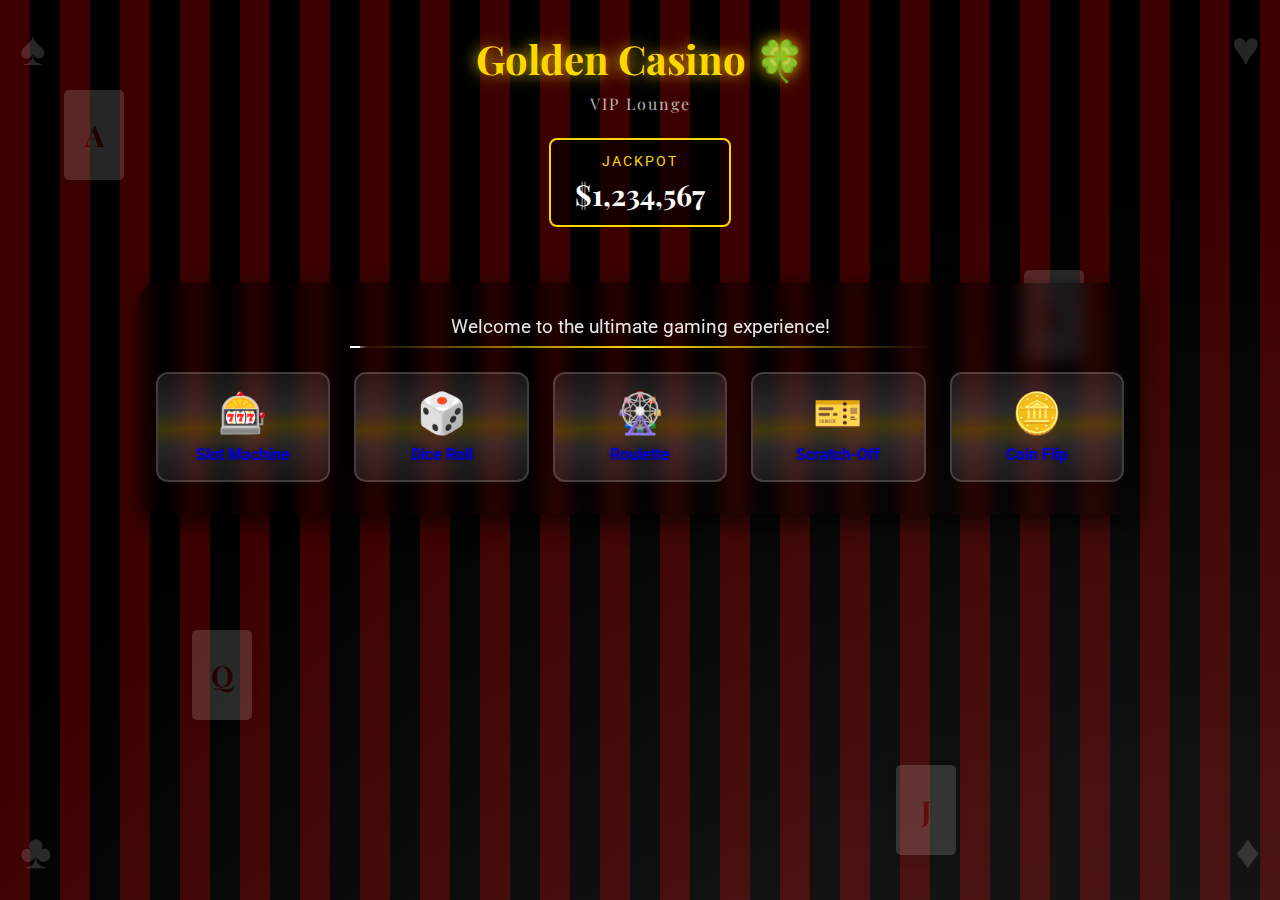
<file: index.html>
<!DOCTYPE html>
<html lang="en">
<head>
  <meta charset="UTF-8" />
  <meta name="viewport" content="width=device-width,initial-scale=1" />
  <link rel="stylesheet" href="../css/index.css" />
  <link href="https://fonts.googleapis.com/css2?family=Playfair+Display:wght@700&family=Roboto:wght@400;700&display=swap" rel="stylesheet" />
  <link rel="stylesheet" href="https://cdnjs.cloudflare.com/ajax/libs/font-awesome/6.4.0/css/all.min.css" />
</head>
<body>
  <div class="curtain">
    <div class="spotlight"></div>
    <div class="corner-decor top-left">♠</div>
    <div class="corner-decor top-right">♥</div>
    <div class="corner-decor bottom-left">♣</div>
    <div class="corner-decor bottom-right">♦</div>

    <div class="floating-cards">
      <div class="card">A</div>
      <div class="card">K</div>
      <div class="card">Q</div>
      <div class="card">J</div>
    </div>

    <header class="site-header">
      <h1 class="logo">Golden Casino 🍀</h1>
      <div class="subtitle">VIP Lounge</div>
      <div class="jackpot-display">
        <div class="jackpot-label">JACKPOT</div>
        <div class="jackpot-amount">$<span class="counter">1,234,567</span></div>
      </div>
    </header>

    <main class="game-panel">
      <div class="welcome-message">
        <p>Welcome to the ultimate gaming experience!</p>
        <div class="sparkle-line"></div>
      </div>
      
      <nav class="game-nav">
        <a href="games/slot.html" class="game-card"><div class="icon">🎰</div><div class="title">Slot Machine</div></a>
        <a href="games/dice.html" class="game-card"><div class="icon">🎲</div><div class="title">Dice Roll</div></a>
        <a href="games/roulette.html" class="game-card"><div class="icon">🎡</div><div class="title">Roulette</div></a>
        <a href="games/scratch.html" class="game-card"><div class="icon">🎫</div><div class="title">Scratch‑Off</div></a>
        <a href="games/coinflip.html" class="game-card"><div class="icon">🪙</div><div class="title">Coin Flip</div></a>
      </nav>
    </main>
  </div>

  <script src="../js/index.js"></script>
</body>
</html>
</file>
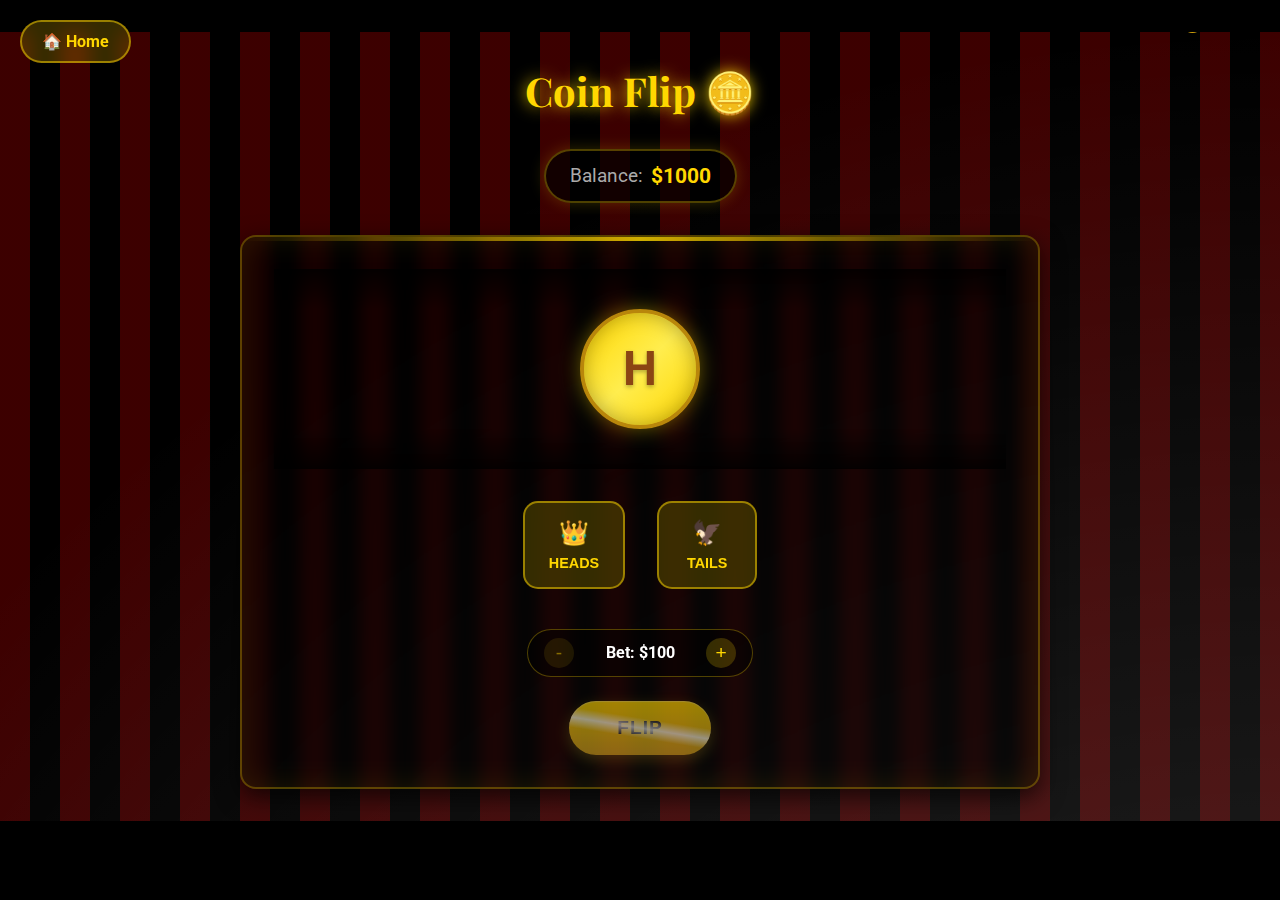
<file: games/coinflip.html>
<!DOCTYPE html>
<html lang="en">
<head>
  <meta charset="UTF-8" />
  <meta name="viewport" content="width=device-width,initial-scale=1" />
  <title>🪙 Coin Flip | Free Casino</title>
  <link rel="stylesheet" href="../css/index.css" />
  <link rel="stylesheet" href="../css/coinflip.css" />
  <link href="https://fonts.googleapis.com/css2?family=Playfair+Display:wght@700&family=Roboto:wght@400;700&display=swap" rel="stylesheet" />
</head>
<body>
  <div class="curtain">
    <div class="spotlight"></div>

    <a href="../index.html" class="home-btn">
      🏠 Home
    </a>

    <header class="site-header">
      <h1 class="logo">Coin Flip 🪙</h1>
    </header>

    <main class="coinflip-container">
      <div class="balance-display">
        <span class="balance-label">Balance:</span>
        <span class="balance-amount">$<span id="balance">1000</span></span>
      </div>

      <div class="coinflip-machine">
        <div class="coin-area">
          <div class="coin" id="coin">
            <div class="coin-side heads">H</div>
            <div class="coin-side tails">T</div>
          </div>
          <div class="coin-shadow"></div>
        </div>

        <div class="coinflip-controls">
          <div class="choice-controls">
            <button class="choice-btn" data-choice="heads" id="headsBtn">
              <div class="choice-icon">👑</div>
              <div class="choice-label">HEADS</div>
            </button>
            <button class="choice-btn" data-choice="tails" id="tailsBtn">
              <div class="choice-icon">🦅</div>
              <div class="choice-label">TAILS</div>
            </button>
          </div>
          
          <div class="bet-controls">
            <button class="bet-btn" id="decrease-bet">-</button>
            <div class="bet-amount">Bet: $<span id="current-bet">100</span></div>
            <button class="bet-btn" id="increase-bet">+</button>
          </div>
          
          <button class="flip-btn" id="flip-btn">FLIP</button>
        </div>
      </div>

      <div class="win-message" id="win-message"></div>
    </main>

    
  </div>

  <audio id="coinflip-sound" src="../coinflip_sounds/flip.wav" preload="auto"></audio>

  <script src="../js/index.js"></script>
  <script src="../js/coinflip.js"></script>

</body>
</html>
</file>
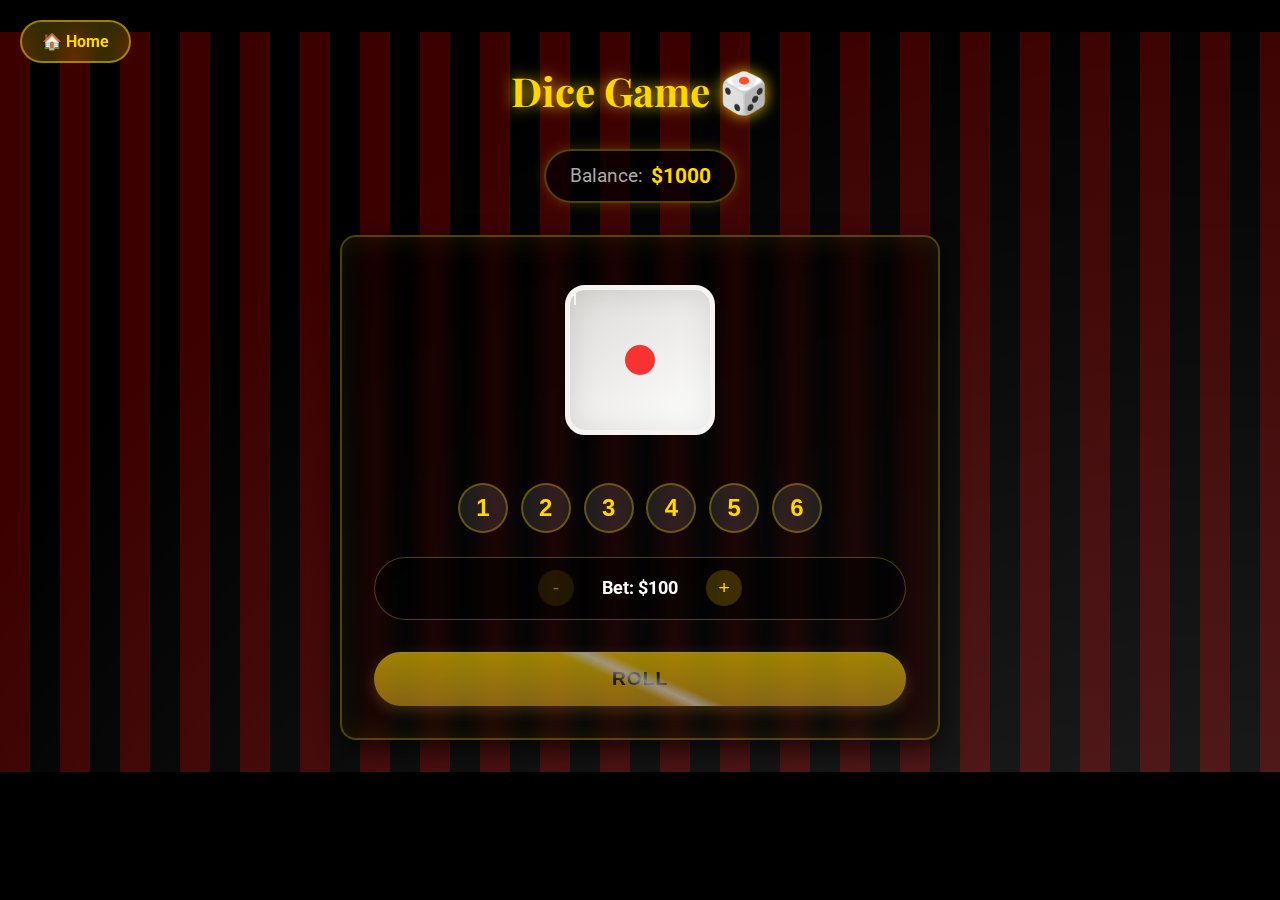
<file: games/dice.html>
<!DOCTYPE html>
<html lang="en">
<head>
  <meta charset="UTF-8" />
  <meta name="viewport" content="width=device-width,initial-scale=1" />
  <title>🎲 Dice Game | Free Casino</title>
  <link rel="stylesheet" href="../css/index.css" />
  <link rel="stylesheet" href="../css/dice.css" />
  <link href="https://fonts.googleapis.com/css2?family=Playfair+Display:wght@700&family=Roboto:wght@400;700&display=swap" rel="stylesheet" />
</head>
<body>
  <div class="curtain">
    <div class="spotlight"></div>

    <a href="../index.html" class="home-btn">
      🏠 Home
    </a>

    <header class="site-header">
      <h1 class="logo">Dice Game 🎲</h1>
    </header>

    <main class="dice-container">
      <div class="balance-display">
        <span class="balance-label">Balance:</span>
        <span class="balance-amount">$<span id="balance">1000</span></span>
      </div>

      <div class="dice-game">
        <div class="dice-3d" id="dice">
          <div class="face front">1</div>
          <div class="face back">6</div>
          <div class="face right">4</div>
          <div class="face left">3</div>
          <div class="face top">5</div>
          <div class="face bottom">2</div>
        </div>

        <div class="game-controls">
          <div class="number-selection">
            <button class="number-btn" data-number="1">1</button>
            <button class="number-btn" data-number="2">2</button>
            <button class="number-btn" data-number="3">3</button>
            <button class="number-btn" data-number="4">4</button>
            <button class="number-btn" data-number="5">5</button>
            <button class="number-btn" data-number="6">6</button>
          </div>

          <div class="bet-controls">
            <button class="bet-btn" id="decrease-bet">-</button>
            <div class="bet-amount">Bet: $<span id="current-bet">10</span></div>
            <button class="bet-btn" id="increase-bet">+</button>
          </div>

          <button class="roll-btn" id="roll-btn">ROLL</button>
        </div>
      </div>

      <div class="win-message" id="win-message"></div>
    </main>
  </div>

  <!-- Sound effects -->
  <audio id="roll-sound" src="../dice_sounds/roll.mp3" preload="auto"></audio>
  <audio id="win-sound" src="../dice_sounds/win.wav" preload="auto"></audio>
  <audio id="lose-sound" src="../dice_sounds/lose.wav" preload="auto"></audio>

  <script src="../js/index.js"></script>
  <script src="../js/dice.js"></script>
</body>
</html>
</file>
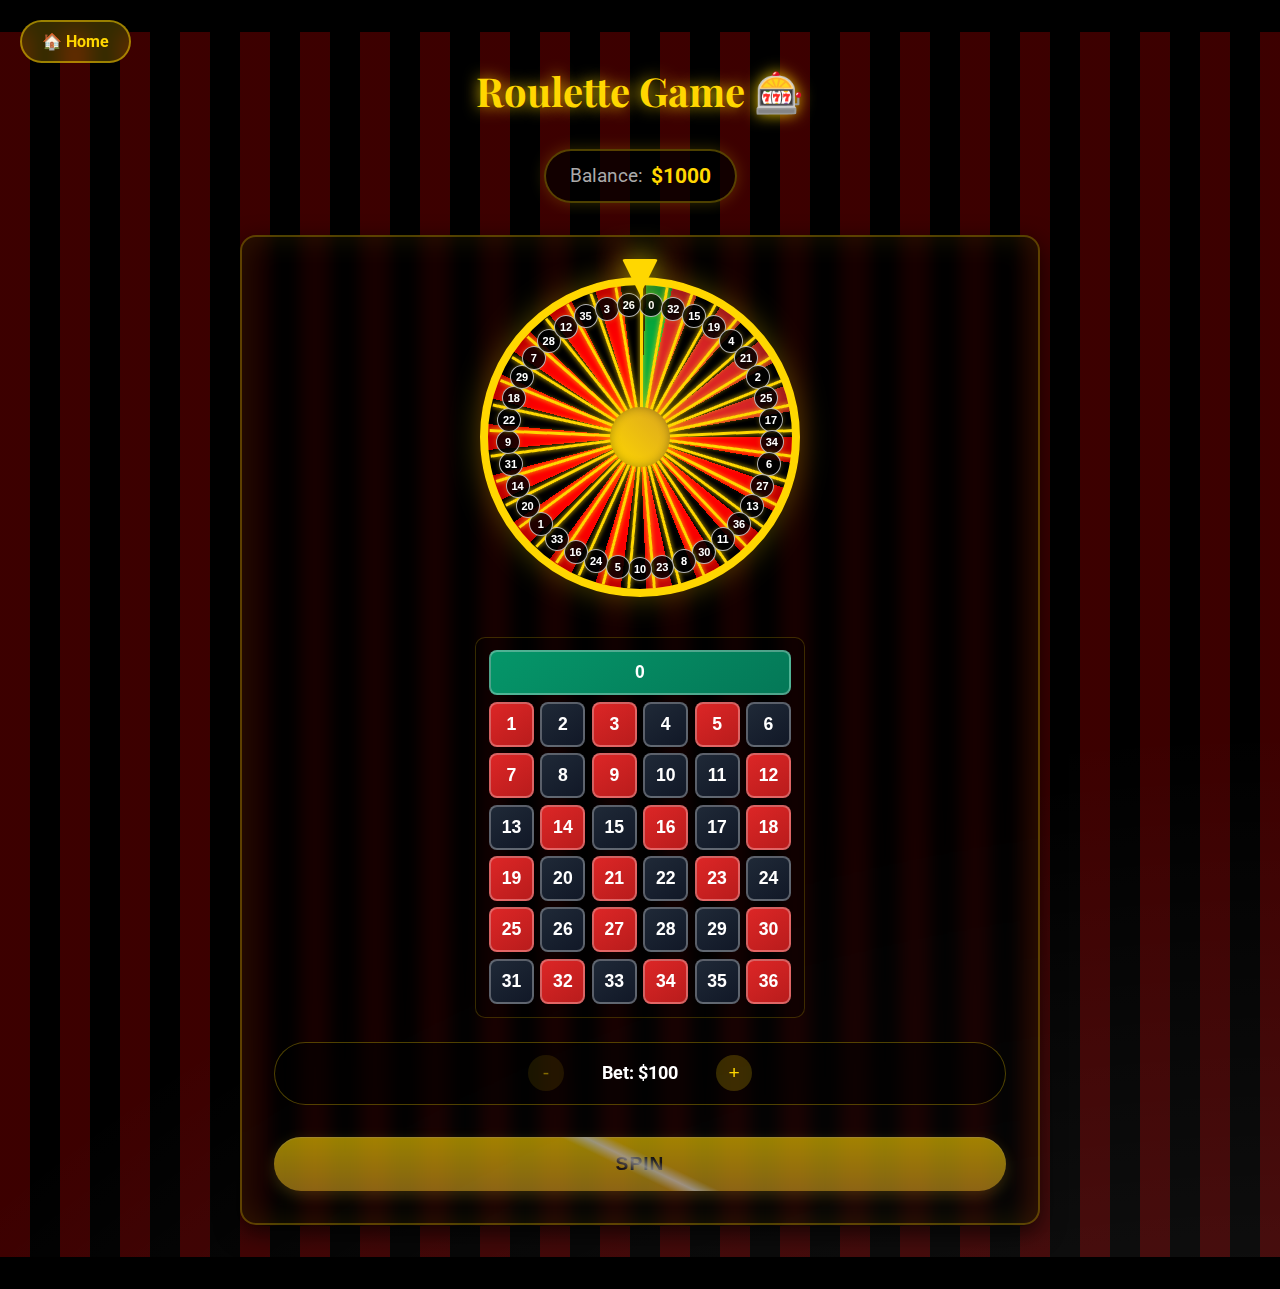
<file: games/roulette.html>
<!DOCTYPE html>
<html lang="en">
<head>
  <meta charset="UTF-8" />
  <meta name="viewport" content="width=device-width,initial-scale=1" />
  <title>🎰 Roulette Game | Free Casino</title>
  <link rel="stylesheet" href="../css/index.css" />
  <link rel="stylesheet" href="../css/roulette.css" />
  <link href="https://fonts.googleapis.com/css2?family=Playfair+Display:wght@700&family=Roboto:wght@400;700&display=swap" rel="stylesheet" />
</head>
<body>
  <div class="curtain">
    <div class="spotlight"></div>

    <a href="../index.html" class="home-btn">
      🏠 Home
    </a>

    <header class="site-header">
      <h1 class="logo">Roulette Game 🎰</h1>
    </header>

    <main class="roulette-container">
      <div class="balance-display">
        <span class="balance-label">Balance:</span>
        <span class="balance-amount">$<span id="balance">1000</span></span>
      </div>

      <div class="roulette-game">
        <div class="roulette-wheel-container">
          <div class="roulette-wheel" id="roulette-wheel">
            <div class="wheel-center"></div>
            <div class="wheel-numbers" id="wheel-numbers">
              <!-- Numbers will be generated by JavaScript -->
            </div>
            <div class="wheel-separators" id="wheel-separators">
              <!-- Separators will be generated by JavaScript -->
            </div>
          </div>
          <div class="wheel-pointer"></div>
        </div>

        <div class="game-controls">
          <div class="number-selection">
            <div class="number-grid">
              <!-- European roulette numbers with correct colors -->
              <button class="number-btn green" data-number="0">0</button>
              <button class="number-btn red" data-number="1">1</button>
              <button class="number-btn black" data-number="2">2</button>
              <button class="number-btn red" data-number="3">3</button>
              <button class="number-btn black" data-number="4">4</button>
              <button class="number-btn red" data-number="5">5</button>
              <button class="number-btn black" data-number="6">6</button>
              <button class="number-btn red" data-number="7">7</button>
              <button class="number-btn black" data-number="8">8</button>
              <button class="number-btn red" data-number="9">9</button>
              <button class="number-btn black" data-number="10">10</button>
              <button class="number-btn black" data-number="11">11</button>
              <button class="number-btn red" data-number="12">12</button>
              <button class="number-btn black" data-number="13">13</button>
              <button class="number-btn red" data-number="14">14</button>
              <button class="number-btn black" data-number="15">15</button>
              <button class="number-btn red" data-number="16">16</button>
              <button class="number-btn black" data-number="17">17</button>
              <button class="number-btn red" data-number="18">18</button>
              <button class="number-btn red" data-number="19">19</button>
              <button class="number-btn black" data-number="20">20</button>
              <button class="number-btn red" data-number="21">21</button>
              <button class="number-btn black" data-number="22">22</button>
              <button class="number-btn red" data-number="23">23</button>
              <button class="number-btn black" data-number="24">24</button>
              <button class="number-btn red" data-number="25">25</button>
              <button class="number-btn black" data-number="26">26</button>
              <button class="number-btn red" data-number="27">27</button>
              <button class="number-btn black" data-number="28">28</button>
              <button class="number-btn black" data-number="29">29</button>
              <button class="number-btn red" data-number="30">30</button>
              <button class="number-btn black" data-number="31">31</button>
              <button class="number-btn red" data-number="32">32</button>
              <button class="number-btn black" data-number="33">33</button>
              <button class="number-btn red" data-number="34">34</button>
              <button class="number-btn black" data-number="35">35</button>
              <button class="number-btn red" data-number="36">36</button>
            </div>
          </div>

          <div class="bet-controls">
            <button class="bet-btn" id="decrease-bet">-</button>
            <div class="bet-amount">Bet: $<span id="current-bet">100</span></div>
            <button class="bet-btn" id="increase-bet">+</button>
          </div>

          <button class="spin-btn" id="spin-btn">SPIN</button>
        </div>
      </div>

      <div class="win-message" id="win-message"></div>
    </main>
  </div>

  <!-- Sound effects -->
  <audio id="spin-sound" src="../roulette_sounds/spin.mp3" preload="auto"></audio>
  <audio id="win-sound" src="../casino_music/music.mp3" preload="auto"></audio>
  <audio id="lose-sound" src="../roulette_sounds/lose.mp3" preload="auto"></audio>

  <script src="../js/coinflip.js"></script>
  <script src="../js/roulette.js"></script>
</body>
</html>
</file>
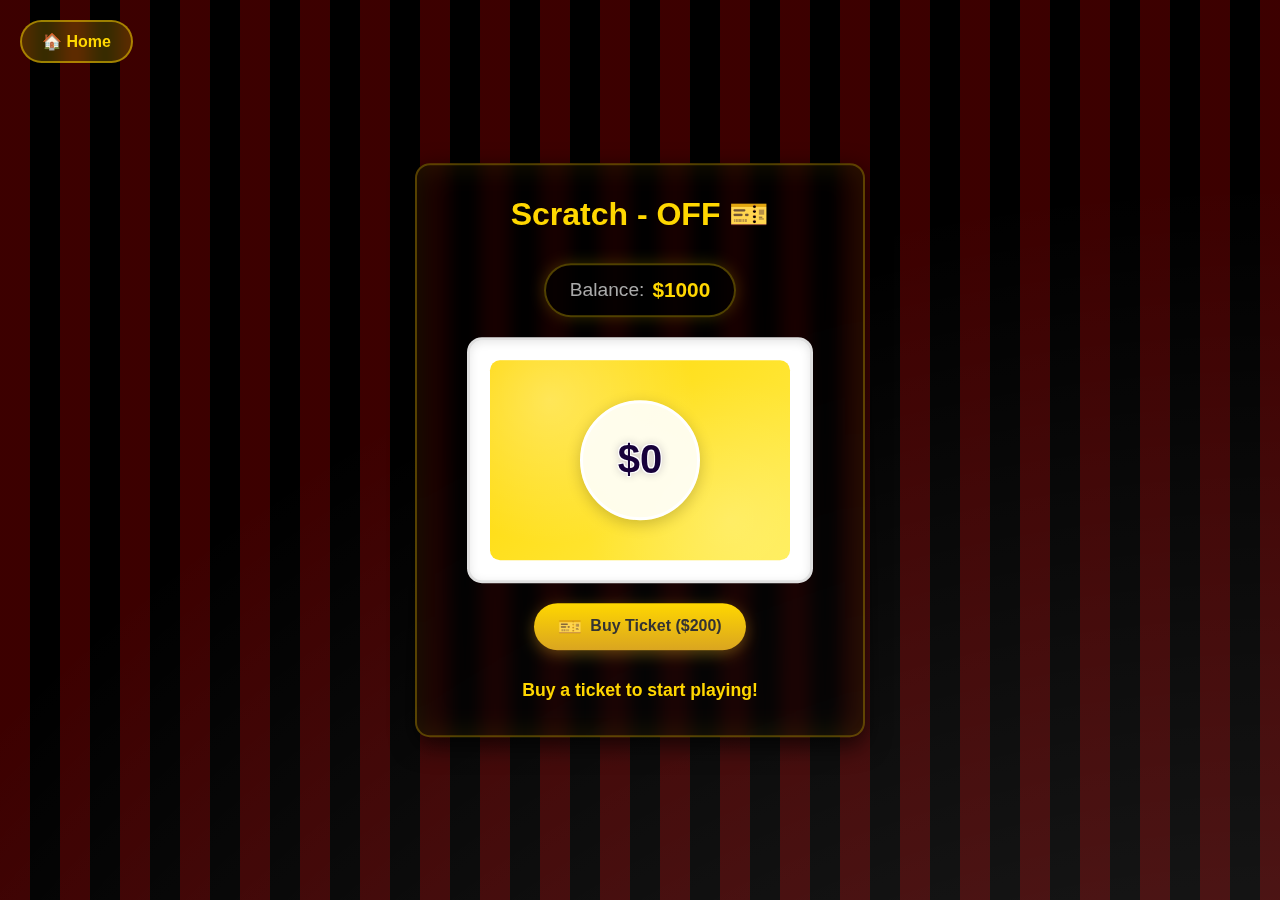
<file: games/scratch.html>
<!DOCTYPE html>
<html lang="en">
<head>
    <meta name="viewport" content="width=device-width, initial-scale=1.0" />
    <title>Scratch - OFF</title>
    <!-- Google Fonts -->
    <link href="https://fonts.googleapis.com/css2?family=Poppins:wght@400;600&display=swap" rel="stylesheet" />
    <!-- Style CSS -->
    <link rel="stylesheet" href="../css/scratch.css">
</head>
<body>
    <div class="curtain">
        <div class="spotlight"></div>
        
        <a href="../index.html" class="home-btn">
            🏠 Home
        </a>
        
        <div class="container">
            <h1>Scratch - OFF 🎫</h1>
            
            <div class="balance-display">
                <span class="balance-label">Balance:</span>
                <span class="balance-amount">$<span id="balance"></span></span>
            </div>
            
            <div class="scratch-area">
                <div class="base" id="valuesContainer">
                    <div class="prize-display">
                        <span class="prize-amount" id="prizeAmount">$0</span>
                    </div>
                </div>
                <canvas id="scratch" width="300" height="200"></canvas>
            </div>
            
            <div class="game-controls">
                <button class="game-btn buy-btn" id="buyBtn">
                    <span class="btn-icon">🎫</span>
                    <span class="btn-text">Buy Ticket ($200)</span>
                </button>
            </div>
            
            <p id="resultMessage">Buy a ticket to start playing!</p>
        </div>

        <!-- Coin cursor -->
        <div class="coin-cursor" id="coinCursor">
            <div class="coin-face">$</div>
        </div>

        <!-- Win modal -->
        <div class="win-modal" id="winModal">
            <div class="modal-content">
                <div class="modal-header" id="modalHeader">🎉 Congratulations! 🎉</div>
                <div class="modal-prize" id="modalPrize">$0</div>
                <div class="modal-message" id="modalMessage">You won!</div>
                <button class="modal-btn" id="modalCloseBtn">Collect Prize</button>
            </div>
        </div>
    </div>

    <!-- Script JS -->
    <script src="../js/scratch.js"></script>
</body>
</html>
</file>
<file: css/coinflip.css>
html, body {
  min-height: 100%;
  height: auto;
  overflow-y: auto;
}

body {
  display: flex;
  justify-content: center;
  align-items: flex-start;   /* stack from the top, not vertically centered */
  padding: 2rem 0;            /* breathing room above & below */
}

/* Home button */
.home-btn {
  position: fixed;
  top: 20px;
  left: 20px;
  background: rgba(255, 215, 0, 0.2);
  color: #ffd700;
  border: 2px solid rgba(255, 215, 0, 0.5);
  padding: 10px 20px;
  border-radius: 25px;
  font-weight: bold;
  text-decoration: none;
  transition: all 0.3s ease;
  z-index: 1000;
  display: flex;
  align-items: center;
  gap: 8px;
  backdrop-filter: blur(10px);
}

.home-btn:hover {
  background: rgba(255, 215, 0, 0.3);
  transform: scale(1.05);
  box-shadow: 0 0 20px rgba(255, 215, 0, 0.4);
}

/* Coin Flip Styles */
.coinflip-container {
  z-index: 2;
  width: 90%;
  max-width: 800px;
  margin: 2rem auto;
  display: flex;
  flex-direction: column;
  align-items: center;
}

.balance-display {
  background: rgba(0, 0, 0, 0.7);
  padding: 0.8rem 1.5rem;
  border-radius: 50px;
  margin-bottom: 2rem;
  font-size: 1.2rem;
  display: flex;
  align-items: center;
  gap: 0.5rem;
  border: 2px solid rgba(255, 215, 0, 0.3);
  box-shadow: 0 0 15px rgba(255, 215, 0, 0.2);
}

.balance-label {
  color: #aaa;
}

.balance-amount {
  color: #ffd700;
  font-weight: bold;
  font-size: 1.3rem;
}

.coinflip-machine {
  width: 100%;
  background: rgba(0, 0, 0, 0.6);
  backdrop-filter: blur(8px);
  border-radius: 16px;
  padding: 2rem;
  box-shadow: 0 8px 24px rgba(0, 0, 0, 0.7),
              inset 0 0 30px rgba(255, 215, 0, 0.1);
  border: 2px solid rgba(255, 215, 0, 0.3);
  position: relative;
  overflow: hidden;
}

.coinflip-machine::before {
  content: "";
  position: absolute;
  top: 0;
  left: 0;
  right: 0;
  height: 4px;
  background: linear-gradient(90deg, 
    transparent, 
    rgba(255, 215, 0, 0.8), 
    transparent);
  animation: lightPass 3s infinite linear;
}

@keyframes lightPass {
  0% { transform: translateX(-100%); }
  100% { transform: translateX(100%); }
}

.coin-area {
  display: flex;
  justify-content: center;
  align-items: center;
  height: 200px;
  margin-bottom: 2rem;
  position: relative;
  padding: 1rem 0;
}

.coin-area::after {
  content: "";
  position: absolute;
  top: 0;
  bottom: 0;
  left: 0;
  right: 0;
  background: linear-gradient(180deg, 
    rgba(0, 0, 0, 0.8) 0%, 
    transparent 20%, 
    transparent 80%, 
    rgba(0, 0, 0, 0.8) 100%);
  pointer-events: none;
}

.coin {
  position: relative;
  width: 120px;
  height: 120px;
  transform-style: preserve-3d;
  transition: transform 0.1s ease;
  z-index: 1;
}

.coin-side {
  position: absolute;
  width: 100%;
  height: 100%;
  border-radius: 50%;
  display: flex;
  align-items: center;
  justify-content: center;
  font-size: 3rem;
  font-weight: bold;
  border: 4px solid #b8860b;
  box-shadow: 
    0 0 20px rgba(255,215,0,0.4),
    inset 0 0 20px rgba(0,0,0,0.3);
  backface-visibility: hidden;
}

.coin-side.heads {
  background: linear-gradient(135deg, #ffd700, #ffed4e, #ffd700);
  color: #8b4513;
  text-shadow: 0 2px 4px rgba(0,0,0,0.3);
}

.coin-side.tails {
  background: linear-gradient(135deg, #c0c0c0, #e6e6e6, #c0c0c0);
  color: #4a4a4a;
  text-shadow: 0 2px 4px rgba(0,0,0,0.3);
  transform: rotateY(180deg);
}

.coin-shadow {
  position: absolute;
  bottom: -20px;
  width: 100px;
  height: 20px;
  background: radial-gradient(ellipse, rgba(0,0,0,0.3), transparent);
  border-radius: 50%;
  filter: blur(8px);
}

/* Coin Animation Classes */
.coin.flipping {
  animation: coinFlip 3s ease-out forwards;
}

@keyframes coinFlip {
  0% { transform: rotateY(0deg) translateY(0px); }
  25% { transform: rotateY(450deg) translateY(-50px); }
  50% { transform: rotateY(900deg) translateY(-30px); }
  75% { transform: rotateY(1350deg) translateY(-10px); }
  100% { transform: rotateY(1800deg) translateY(0px); }
}

.coin.result-heads {
  transform: rotateY(0deg);
}

.coin.result-tails {
  transform: rotateY(180deg);
}

.coinflip-controls {
  display: flex;
  flex-direction: column;
  align-items: center;
  gap: 1.5rem;
}

.choice-controls {
  display: flex;
  gap: 2rem;
  margin-bottom: 1rem;
}

.choice-btn {
  background: rgba(255, 215, 0, 0.2);
  color: #ffd700;
  border: 2px solid rgba(255, 215, 0, 0.5);
  border-radius: 15px;
  padding: 1rem 1.5rem;
  cursor: pointer;
  transition: all 0.3s ease;
  display: flex;
  flex-direction: column;
  align-items: center;
  gap: 0.5rem;
  min-width: 100px;
  backdrop-filter: blur(10px);
}

.choice-btn:hover {
  background: rgba(255, 215, 0, 0.3);
  transform: scale(1.05);
  box-shadow: 0 0 20px rgba(255, 215, 0, 0.4);
}

.choice-btn.selected {
  background: rgba(255, 215, 0, 0.4);
  box-shadow: 0 0 30px rgba(255, 215, 0, 0.5);
  transform: scale(1.1);
}

.choice-btn:disabled {
  opacity: 0.5;
  cursor: not-allowed;
}

.choice-icon {
  font-size: 1.5rem;
}

.choice-label {
  font-weight: bold;
  font-size: 0.9rem;
}

.bet-controls {
  display: flex;
  align-items: center;
  gap: 1rem;
  background: rgba(0, 0, 0, 0.5);
  padding: 0.5rem 1rem;
  border-radius: 50px;
  border: 1px solid rgba(255, 215, 0, 0.3);
}

.bet-btn {
  background: rgba(255, 215, 0, 0.2);
  color: #ffd700;
  border: none;
  width: 30px;
  height: 30px;
  border-radius: 50%;
  font-size: 1.2rem;
  cursor: pointer;
  transition: all 0.2s;
}

.bet-btn:hover {
  background: rgba(255, 215, 0, 0.4);
  transform: scale(1.1);
}

.bet-btn:disabled {
  opacity: 0.5;
  cursor: not-allowed;
}

.bet-amount {
  color: white;
  font-weight: bold;
  min-width: 100px;
  text-align: center;
}

.flip-btn {
  background: linear-gradient(to bottom, #ffd700, #daa520);
  color: #222;
  border: none;
  padding: 1rem 3rem;
  font-size: 1.2rem;
  font-weight: bold;
  border-radius: 50px;
  cursor: pointer;
  transition: all 0.2s;
  box-shadow: 0 5px 15px rgba(218, 165, 32, 0.4),
              inset 0 1px 1px rgba(255, 255, 255, 0.3);
  text-transform: uppercase;
  letter-spacing: 1px;
  position: relative;
  overflow: hidden;
}

.flip-btn:hover:not(:disabled) {
  transform: translateY(-3px);
  box-shadow: 0 8px 20px rgba(218, 165, 32, 0.6);
}

.flip-btn:active:not(:disabled) {
  transform: translateY(1px);
  box-shadow: 0 3px 10px rgba(218, 165, 32, 0.6);
}

.flip-btn:disabled {
  opacity: 0.6;
  cursor: not-allowed;
  transform: none;
}

.flip-btn::after {
  content: "";
  position: absolute;
  top: -50%;
  left: -50%;
  width: 200%;
  height: 200%;
  background: linear-gradient(
    to bottom right,
    rgba(255, 255, 255, 0) 45%,
    rgba(255, 255, 255, 0.8) 50%,
    rgba(255, 255, 255, 0) 55%
  );
  transform: rotate(30deg);
  animation: shine 3s infinite;
}

@keyframes shine {
  0% { transform: translateX(-100%) rotate(30deg); }
  100% { transform: translateX(100%) rotate(30deg); }
}

.win-message {
  position: fixed;
  top: 50%;
  left: 50%;
  transform: translate(-50%, -50%) scale(0.9);
  margin-top: 0;
  padding: 1.5rem 2.5rem;
  background: rgba(0, 0, 0, 0.9);
  border-radius: 10px;
  font-size: 1.5rem;
  font-weight: bold;
  color: #ffd700;
  text-align: center;
  opacity: 0;
  transition: all 0.3s ease;
  max-width: 80%;
  border: 2px solid rgba(255, 215, 0, 0.5);
  z-index: 1001;
  box-shadow: 0 0 30px rgba(255, 215, 0, 0.3);
}

.win-message.show {
  opacity: 1;
  transform: translate(-50%, -50%) scale(1);
}

.win-message.lose {
  color: #ff6b6b;
  border-color: rgba(255, 107, 107, 0.5);
  box-shadow: 0 0 30px rgba(255, 107, 107, 0.3);
}

.jackpot-label {
  font-size: 2rem;
  color: #ff6b6b;
  text-shadow: 0 0 20px #ff6b6b;
  animation: jackpotPulse 0.5s infinite alternate;
  margin-bottom: 0.5rem;
}

@keyframes jackpotPulse {
  0% { transform: scale(1); }
  100% { transform: scale(1.1); }
}

.prize-label {
  margin-top: 0.5rem;
  font-size: 1.8rem;
}

.lose-label {
  margin-top: 0.5rem;
  font-size: 1.8rem;
}

.back-link {
  color: #aaa;
  text-decoration: none;
  transition: color 0.2s;
  display: inline-block;
  margin-top: 1rem;
}

.back-link:hover {
  color: #ffd700;
}

/* Responsive design */
@media (max-width: 768px) {
  .coinflip-machine {
    padding: 1rem;
  }
  
  .coin {
    width: 100px;
    height: 100px;
  }
  
  .coin-side {
    font-size: 2.5rem;
  }
  
  .coin-area {
    height: 160px;
  }
  
  .choice-controls {
    flex-direction: column;
    gap: 1rem;
  }
  
  .choice-btn {
    min-width: auto;
    width: 100%;
  }
  
  .home-btn {
    padding: 8px 16px;
    font-size: 0.9rem;
  }
}
</file>
<file: css/dice.css>
html, body {
  min-height: 100%;
  height: auto;
  overflow-y: auto;
}

body {
  display: flex;
  justify-content: center;
  align-items: flex-start;   /* stack from the top, not vertically centered */
  padding: 2rem 0;            /* breathing room above & below */
}

/* Dice Game Styles */
.dice-container {
  z-index: 2;
  width: 90%;
  max-width: 600px;
  margin: 2rem auto;
  display: flex;
  flex-direction: column;
  align-items: center;
}

.balance-display {
  background: rgba(0, 0, 0, 0.7);
  padding: 0.8rem 1.5rem;
  border-radius: 50px;
  margin-bottom: 2rem;
  font-size: 1.2rem;
  display: flex;
  align-items: center;
  gap: 0.5rem;
  border: 2px solid rgba(255, 215, 0, 0.3);
  box-shadow: 0 0 15px rgba(255, 215, 0, 0.2);
}

.balance-label {
  color: #aaa;
}

.balance-amount {
  color: #ffd700;
  font-weight: bold;
  font-size: 1.3rem;
}

.dice-game {
  width: 100%;
  background: rgba(0, 0, 0, 0.6);
  backdrop-filter: blur(8px);
  border-radius: 16px;
  padding: 2rem;
  box-shadow: 0 8px 24px rgba(0, 0, 0, 0.7),
              inset 0 0 30px rgba(255, 215, 0, 0.1);
  border: 2px solid rgba(255, 215, 0, 0.3);
  display: flex;
  flex-direction: column;
  align-items: center;
  gap: 2rem;
  position: relative;
}

.game-controls {
  width: 100%;
  display: flex;
  flex-direction: column;
  gap: 1.5rem;
}

/* 3D Dice Styles - Updated with working mechanics */
.dice-3d {
  width: 150px;
  height: 150px;
  position: relative;
  transform-style: preserve-3d;
  transition: 1s ease;
  margin: 1rem 0;
  /* Default position showing face 1 */
  transform: rotateX(0deg) rotateY(0deg);
}

/* Rolling animation - Updated */
@keyframes rolling {
  50% {
    transform: rotateX(455deg) rotateY(455deg);
  }
}

.dice-rolling {
  animation: rolling 1.5s ease-out;
}

.face {
  position: absolute;
  width: 100%;
  height: 100%;
  background: rgba(255, 255, 255, 0.95);
  border-radius: 20px;
  border: 5px solid #f6f3f0;
  transform-style: preserve-3d;
  background: linear-gradient(145deg, #dddbd8, #fff);
  box-shadow: inset 0 0 30px rgba(0, 0, 0, 0.1);
  backface-visibility: hidden;
}

.face::before {
  content: '';
  position: absolute;
  width: 100%;
  height: 100%;
  border-radius: 20px;
  background: #000;
  transform: translateZ(-1px);
}

/* Updated face positions to match working source code */
.front  { transform: translateZ(75px); }
.back   { transform: rotateX(180deg) translateZ(75px); }
.right  { transform: rotateY(90deg) translateZ(75px); }
.left   { transform: rotateY(-90deg) translateZ(75px); }
.top    { transform: rotateX(90deg) translateZ(75px); }
.bottom { transform: rotateX(-90deg) translateZ(75px); }

/* Dice dots - Updated with working patterns */
.face::after {
  position: absolute;
  content: '';
  top: 50%;
  left: 50%;
  width: 18px;
  height: 18px;
  border-radius: 50%;
  background: #000;
}

/* 1 pip (front face) - Single large dot */
.front::after {
  width: 30px;
  height: 30px;
  background: #f63330;
  margin: -15px 0 0 -15px;
}

/* 6 pips (back face) */
.back::after {
  margin: -35px 0 0 -30px;
  box-shadow: 40px 0 #000,
              0 25px #000,
              40px 25px #000,
              0 50px #000,
              40px 50px #000;
}

/* 2 pips (bottom face) */
.bottom::after {
  /* center pip (from .face::after) + one extra at bottom‑right = 2 total */
  margin: -30px 0 0 -30px;
  box-shadow: 
    40px  40px 0 0 #000;
}

/* 5 pips (top face) */
.top::after {
  /* center pip + four corners = 5 total */
  margin: -36px 0 0 -36px;
  box-shadow:
    26px  26px 0 0 #000,
    52px  52px 0 0 #000,
    52px   0px 0 0 #000,
     0px  52px 0 0 #000;
}


/* 3 pips (right face) */
.right::after {
  margin: -30px 0 0 -30px;
  box-shadow: 40px 0 #000,
              0 40px #000,
              40px 40px #000;
}

/* 4 pips (left face) */
.left::after {
  margin: -35px 0 0 -35px;
  box-shadow: 25px 25px #000,
              50px 50px #000;
}

/* Bet controls */
.bet-controls {
  display: flex;
  align-items: center;
  justify-content: center;
  gap: 1rem;
  background: rgba(0, 0, 0, 0.5);
  padding: 0.8rem 1rem;
  border-radius: 50px;
  border: 1px solid rgba(255, 215, 0, 0.3);
}

.bet-btn {
  background: rgba(255, 215, 0, 0.2);
  color: #ffd700;
  border: none;
  width: 36px;
  height: 36px;
  border-radius: 50%;
  font-size: 1.2rem;
  cursor: pointer;
  transition: all 0.2s;
  display: flex;
  align-items: center;
  justify-content: center;
}

.bet-btn:hover {
  background: rgba(255, 215, 0, 0.4);
  transform: scale(1.1);
}

.bet-btn:disabled {
  opacity: 0.5;
  cursor: not-allowed;
}

.bet-amount {
  color: white;
  font-weight: bold;
  min-width: 100px;
  text-align: center;
  font-size: 1.1rem;
}

/* Home button */
.home-btn {
  position: fixed;
  top: 20px;
  left: 20px;
  background: rgba(255, 215, 0, 0.2);
  color: #ffd700;
  border: 2px solid rgba(255, 215, 0, 0.5);
  padding: 10px 20px;
  border-radius: 25px;
  font-weight: bold;
  text-decoration: none;
  transition: all 0.3s ease;
  z-index: 1000;
  display: flex;
  align-items: center;
  gap: 8px;
  backdrop-filter: blur(10px);
}

.home-btn:hover {
  background: rgba(255, 215, 0, 0.3);
  transform: scale(1.05);
  box-shadow: 0 0 20px rgba(255, 215, 0, 0.4);
}

/* Number selection */
.number-selection {
  display: flex;
  gap: 0.8rem;
  flex-wrap: wrap;
  justify-content: center;
}

.number-btn {
  width: 50px;
  height: 50px;
  border-radius: 50%;
  background: rgba(255, 255, 255, 0.1);
  border: 2px solid rgba(255, 215, 0, 0.3);
  color: #ffd700;
  font-size: 1.5rem;
  font-weight: bold;
  cursor: pointer;
  transition: all 0.2s;
}

.number-btn:hover {
  background: rgba(255, 215, 0, 0.2);
  transform: scale(1.1);
}

.number-btn.selected {
  background: rgba(255, 215, 0, 0.4);
  border-color: #ffd700;
  box-shadow: 0 0 15px rgba(255, 215, 0, 0.5);
  transform: scale(1.1);
}

/* Roll button */
.roll-btn {
  background: linear-gradient(to bottom, #ffd700, #daa520);
  color: #222;
  border: none;
  padding: 1rem 3rem;
  font-size: 1.2rem;
  font-weight: bold;
  border-radius: 50px;
  cursor: pointer;
  transition: all 0.2s;
  box-shadow: 0 5px 15px rgba(218, 165, 32, 0.4),
              inset 0 1px 1px rgba(255, 255, 255, 0.3);
  text-transform: uppercase;
  letter-spacing: 1px;
  position: relative;
  overflow: hidden;
  margin-top: 0.5rem;
}

.roll-btn:hover:not(:disabled) {
  transform: translateY(-3px);
  box-shadow: 0 8px 20px rgba(218, 165, 32, 0.6);
}

.roll-btn:active:not(:disabled) {
  transform: translateY(1px);
  box-shadow: 0 3px 10px rgba(218, 165, 32, 0.6);
}

.roll-btn:disabled {
  opacity: 0.6;
  cursor: not-allowed;
  transform: none;
}

.roll-btn::after {
  content: "";
  position: absolute;
  top: -50%;
  left: -50%;
  width: 200%;
  height: 200%;
  background: linear-gradient(
    to bottom right,
    rgba(255, 255, 255, 0) 45%,
    rgba(255, 255, 255, 0.8) 50%,
    rgba(255, 255, 255, 0) 55%
  );
  transform: rotate(30deg);
  animation: shine 3s infinite;
}

@keyframes shine {
  0% { transform: translateX(-100%) rotate(30deg); }
  100% { transform: translateX(100%) rotate(30deg); }
}

/* Win message */
.win-message {
  position: fixed;
  top: 50%;
  left: 50%;
  transform: translate(-50%, -50%) scale(0.9);
  margin-top: 0;
  padding: 1.5rem 2.5rem;
  background: rgba(0, 0, 0, 0.9);
  border-radius: 10px;
  font-size: 1.5rem;
  font-weight: bold;
  color: #ffd700;
  text-align: center;
  opacity: 0;
  transition: all 0.3s ease;
  max-width: 80%;
  border: 2px solid rgba(255, 215, 0, 0.5);
  z-index: 1001;
  box-shadow: 0 0 30px rgba(255, 215, 0, 0.3);
}

.win-message.show {
  opacity: 1;
  transform: translate(-50%, -50%) scale(1);
}

.win-message.lose {
  color: #ff6b6b;
  border-color: rgba(255, 107, 107, 0.5);
  box-shadow: 0 0 30px rgba(255, 107, 107, 0.3);
}

.jackpot-label {
  font-size: 2rem;
  color: #ff6b6b;
  text-shadow: 0 0 20px #ff6b6b;
  animation: jackpotPulse 0.5s infinite alternate;
  margin-bottom: 0.5rem;
}

@keyframes jackpotPulse {
  0% { transform: scale(1); }
  100% { transform: scale(1.1); }
}

.prize-label {
  margin-top: 0.5rem;
  font-size: 1.8rem;
}

/* Responsive design */
@media (max-width: 768px) {
  .dice-game {
    padding: 1rem;
  }
  
  .dice-3d {
    width: 120px;
    height: 120px;
  }
  
  .face {
    font-size: 2.5rem;
  }
  
  .number-btn {
    width: 40px;
    height: 40px;
    font-size: 1.2rem;
  }
  
  .bet-amount {
    min-width: 80px;
    font-size: 1rem;
  }
  
  .roll-btn {
    padding: 0.8rem 2rem;
    font-size: 1rem;
  }
}
</file>
<file: css/roulette.css>
html, body {
  min-height: 100%;
  height: auto;
  overflow-y: auto;
}

body {
  display: flex;
  justify-content: center;
  align-items: flex-start;
  padding: 2rem 0;
}

/* Roulette Game Styles */
.roulette-container {
  z-index: 2;
  width: 90%;
  max-width: 800px;
  margin: 2rem auto;
  display: flex;
  flex-direction: column;
  align-items: center;
}

.balance-display {
  background: rgba(0, 0, 0, 0.7);
  padding: 0.8rem 1.5rem;
  border-radius: 50px;
  margin-bottom: 2rem;
  font-size: 1.2rem;
  display: flex;
  align-items: center;
  gap: 0.5rem;
  border: 2px solid rgba(255, 215, 0, 0.3);
  box-shadow: 0 0 15px rgba(255, 215, 0, 0.2);
}

.balance-label {
  color: #aaa;
}

.balance-amount {
  color: #ffd700;
  font-weight: bold;
  font-size: 1.3rem;
}

.roulette-game {
  width: 100%;
  background: rgba(0, 0, 0, 0.6);
  backdrop-filter: blur(8px);
  border-radius: 16px;
  padding: 2rem;
  box-shadow: 0 8px 24px rgba(0, 0, 0, 0.7),
              inset 0 0 30px rgba(255, 215, 0, 0.1);
  border: 2px solid rgba(255, 215, 0, 0.3);
  display: flex;
  flex-direction: column;
  align-items: center;
  gap: 2rem;
  position: relative;
}

/* Roulette Wheel */
.roulette-wheel-container {
  position: relative;
  display: flex;
  justify-content: center;
  align-items: center;
  margin: 0.5rem 0;
}

.roulette-wheel {
  width: 320px;
  height: 320px;
  border-radius: 50%;
  background: conic-gradient(
    from 90deg,
    #ff0000 0deg 9.73deg,     /* 34 - red */
    #000000 9.73deg 19.46deg,  /* 6 - black */
    #ff0000 19.46deg 29.19deg, /* 27 - red */
    #000000 29.19deg 38.92deg, /* 13 - black */
    #ff0000 38.92deg 48.65deg, /* 36 - red */
    #000000 48.65deg 58.38deg, /* 11 - black */
    #ff0000 58.38deg 68.11deg, /* 30 - red */
    #000000 68.11deg 77.84deg, /* 8 - black */
    #ff0b0b 77.84deg 87.57deg, /* 23 - red */
    #000000 87.57deg 97.3deg,  /* 10 - black */
    #ff0000 97.3deg 107.03deg, /* 5 - red */
    #000000 107.03deg 116.76deg, /* 24 - black */
    #ff0000 116.76deg 126.49deg, /* 16 - red */
    #000000 126.49deg 136.22deg, /* 33 - black */
    #ff0000 136.22deg 145.95deg, /* 1 - red */
    #000000 145.95deg 155.68deg, /* 20 - black */
    #ff0000 155.68deg 165.41deg, /* 14 - red */
    #000000 165.41deg 175.14deg, /* 31 - black */
    #ff0000 175.14deg 184.87deg, /* 9 - red */
    #000000 184.87deg 194.6deg,  /* 22 - black */
    #ff0000 194.6deg 204.33deg,  /* 18 - red */
    #000000 204.33deg 214.06deg, /* 29 - black */
    #ff0000 214.06deg 223.79deg, /* 7 - red */
    #000000 223.79deg 233.52deg, /* 28 - black */
    #ff0000 233.52deg 243.25deg, /* 12 - red */
    #000000 243.25deg 252.98deg, /* 35 - black */
    #ff0000 252.98deg 262.71deg, /* 3 - red */
    #000000 262.71deg 272.44deg, /* 26 - black */
    #07ac3e 272.44deg 282.17deg, /* 0 - green */
    #dc2626 282.17deg 291.9deg,  /* 32 - red */
    #000000 291.9deg 301.63deg,  /* 15 - black */
    #dc2626 301.63deg 311.36deg, /* 19 - red */
    #000000 311.36deg 321.09deg, /* 4 - black */
    #dc2626 321.09deg 330.82deg, /* 21 - red */
    #000000 330.82deg 340.55deg, /* 2 - black */
    #dc2626 340.55deg 350.28deg, /* 25 - red */
    #000000 350.28deg 360deg     /* 17 - black */
  );
  position: relative;
  box-shadow: 0 0 30px rgba(255, 215, 0, 0.3),
              inset 0 0 50px rgba(0, 0, 0, 0.5);
  border: 8px solid #ffd700;
  transition: transform 4s cubic-bezier(0.17, 0.67, 0.12, 0.99);
}

/* Wheel separators for clear divisions */
.wheel-separators {
  position: absolute;
  top: 0;
  left: 0;
  width: 100%;
  height: 100%;
  pointer-events: none;
}

.wheel-separator {
  position: absolute;
  width: 3px;
  height: 50%;
  background: linear-gradient(to bottom, #ffd700 0%, #ffd700 85%, transparent 100%);
  left: 50%;
  top: 0;
  transform-origin: bottom center;
  box-shadow: 0 0 5px rgba(255, 215, 0, 0.9);
  z-index: 3;
}

/* Wheel numbers - smaller and better positioned */
.wheel-number {
  position: absolute;
  width: 24px; 
  height: 24px;
  color: white;
  font-weight: bold;
  font-size: 11px;
  display: flex;
  align-items: center;
  justify-content: center;
  text-shadow: 1px 1px 3px rgba(0, 0, 0, 1);
  transform-origin: center;
  border-radius: 50%;
  background: rgba(0, 0, 0, 0.85);
  border: 1px solid rgba(255, 255, 255, 0.7);
  z-index: 5;
  font-family: 'Arial', sans-serif;
  box-shadow: 0 0 5px rgba(255, 215, 0, 0.3);
}



.wheel-center {
  position: absolute;
  top: 50%;
  left: 50%;
  transform: translate(-50%, -50%);
  width: 60px;
  height: 60px;
  background: linear-gradient(45deg, #ffd700, #daa520);
  border-radius: 50%;
  box-shadow: 0 0 15px rgba(255, 215, 0, 0.5),
              inset 0 0 10px rgba(0, 0, 0, 0.3);
  z-index: 10;
}

.wheel-pointer {
  position: absolute;
  top: -18px;
  left: 50%;
  transform: translateX(-50%);
  width: 0;
  height: 0;
  border-left: 18px solid transparent;
  border-right: 18px solid transparent;
  border-top: 36px solid #ffd700;
  z-index: 15;
  filter: drop-shadow(0 0 15px rgba(255, 215, 0, 0.9));
  border-top-left-radius: 3px;
  border-top-right-radius: 3px;
}

.game-controls {
  width: 100%;
  display: flex;
  flex-direction: column;
  gap: 1.5rem;
}

/* Home button */
.home-btn {
  position: fixed;
  top: 20px;
  left: 20px;
  background: rgba(255, 215, 0, 0.2);
  color: #ffd700;
  border: 2px solid rgba(255, 215, 0, 0.5);
  padding: 10px 20px;
  border-radius: 25px;
  font-weight: bold;
  text-decoration: none;
  transition: all 0.3s ease;
  z-index: 1000;
  display: flex;
  align-items: center;
  gap: 8px;
  backdrop-filter: blur(10px);
}

.home-btn:hover {
  background: rgba(255, 215, 0, 0.3);
  transform: scale(1.05);
  box-shadow: 0 0 20px rgba(255, 215, 0, 0.4);
}

/* Number selection grid */
.number-selection {
  display: flex;
  justify-content: center;
}

.number-grid {
  display: grid;
  grid-template-columns: repeat(6, 1fr);
  gap: 0.4rem;
  max-width: 500px;
  padding: 0.8rem;
  background: rgba(0, 0, 0, 0.3);
  border-radius: 10px;
  border: 1px solid rgba(255, 215, 0, 0.2);
}

.number-btn {
  width: 45px;
  height: 45px;
  border-radius: 8px;
  border: 2px solid rgba(255, 255, 255, 0.3);
  color: white;
  font-size: 1.1rem;
  font-weight: bold;
  cursor: pointer;
  transition: all 0.2s;
  position: relative;
  overflow: hidden;
}

.number-btn.red {
  background: linear-gradient(145deg, #dc2626, #b91c1c);
}

.number-btn.black {
  background: linear-gradient(145deg, #1f2937, #111827);
}

.number-btn.green {
  background: linear-gradient(145deg, #059669, #047857);
  grid-column: span 6;
  width: 100%;
}

.number-btn:hover {
  transform: scale(1.05);
  box-shadow: 0 0 15px rgba(255, 215, 0, 0.3);
}

.number-btn.selected {
  border-color: #ffd700;
  box-shadow: 0 0 20px rgba(255, 215, 0, 0.6);
  transform: scale(1.1);
}

.number-btn.selected::after {
  content: '';
  position: absolute;
  top: 0;
  left: 0;
  right: 0;
  bottom: 0;
  background: rgba(255, 215, 0, 0.2);
  pointer-events: none;
}

/* Bet controls */
.bet-controls {
  display: flex;
  align-items: center;
  justify-content: center;
  gap: 1rem;
  background: rgba(0, 0, 0, 0.5);
  padding: 0.8rem 1rem;
  border-radius: 50px;
  border: 1px solid rgba(255, 215, 0, 0.3);
}

.bet-btn {
  background: rgba(255, 215, 0, 0.2);
  color: #ffd700;
  border: none;
  width: 36px;
  height: 36px;
  border-radius: 50%;
  font-size: 1.2rem;
  cursor: pointer;
  transition: all 0.2s;
  display: flex;
  align-items: center;
  justify-content: center;
}

.bet-btn:hover {
  background: rgba(255, 215, 0, 0.4);
  transform: scale(1.1);
}

.bet-btn:disabled {
  opacity: 0.5;
  cursor: not-allowed;
}

.bet-amount {
  color: white;
  font-weight: bold;
  min-width: 120px;
  text-align: center;
  font-size: 1.1rem;
}

/* Spin button */
.spin-btn {
  background: linear-gradient(to bottom, #ffd700, #daa520);
  color: #222;
  border: none;
  padding: 1rem 3rem;
  font-size: 1.2rem;
  font-weight: bold;
  border-radius: 50px;
  cursor: pointer;
  transition: all 0.2s;
  box-shadow: 0 5px 15px rgba(218, 165, 32, 0.4),
              inset 0 1px 1px rgba(255, 255, 255, 0.3);
  text-transform: uppercase;
  letter-spacing: 1px;
  position: relative;
  overflow: hidden;
  margin-top: 0.5rem;
}

.spin-btn:hover:not(:disabled) {
  transform: translateY(-3px);
  box-shadow: 0 8px 20px rgba(218, 165, 32, 0.6);
}

.spin-btn:active:not(:disabled) {
  transform: translateY(1px);
  box-shadow: 0 3px 10px rgba(218, 165, 32, 0.6);
}

.spin-btn:disabled {
  opacity: 0.6;
  cursor: not-allowed;
  transform: none;
}

.spin-btn::after {
  content: "";
  position: absolute;
  top: -50%;
  left: -50%;
  width: 200%;
  height: 200%;
  background: linear-gradient(
    to bottom right,
    rgba(255, 255, 255, 0) 45%,
    rgba(255, 255, 255, 0.8) 50%,
    rgba(255, 255, 255, 0) 55%
  );
  transform: rotate(30deg);
  animation: shine 3s infinite;
}

@keyframes shine {
  0% { transform: translateX(-100%) rotate(30deg); }
  100% { transform: translateX(100%) rotate(30deg); }
}

/* Win message - improved visibility */
.win-message {
  position: fixed;
  top: 50%;
  left: 50%;
  transform: translate(-50%, -50%) scale(0.9);
  margin-top: 0;
  padding: 2rem 3rem;
  background: rgba(0, 0, 0, 0.95);
  border-radius: 15px;
  font-size: 1.2rem;
  font-weight: bold;
  color: #ffd700;
  text-align: center;
  opacity: 0;
  transition: all 0.3s ease;
  max-width: 90%;
  min-width: 400px;
  border: 3px solid rgba(255, 215, 0, 0.6);
  z-index: 1001;
  box-shadow: 0 0 40px rgba(255, 215, 0, 0.4);
  backdrop-filter: blur(10px);
}

.win-message.show {
  opacity: 1;
  transform: translate(-50%, -50%) scale(1);
}

.win-message.lose {
  color: #ff6b6b;
  border-color: rgba(255, 107, 107, 0.6);
  box-shadow: 0 0 40px rgba(255, 107, 107, 0.4);
}

.result-section {
  margin: 1rem 0;
  padding: 1rem;
  background: rgba(255, 255, 255, 0.1);
  border-radius: 10px;
  border: 1px solid rgba(255, 255, 255, 0.2);
}

.result-title {
  font-size: 2rem;
  margin-bottom: 1rem;
}

.result-details {
  font-size: 1.2rem;
  line-height: 1.5;
  margin: 0.5rem 0;
}

.payout-info {
  font-size: 1rem;
  color: #aaa;
  margin-top: 1rem;
}

/* Responsive design */
@media (max-width: 768px) {
  .roulette-game {
    padding: 1rem;
  }
  
  .roulette-wheel {
    width: 260px;
    height: 260px;
  }
  
  .number-grid {
    grid-template-columns: repeat(4, 1fr);
    gap: 0.3rem;
    max-width: 400px;
  }
  
  .number-btn {
    width: 35px;
    height: 35px;
    font-size: 0.9rem;
  }
  
  .bet-amount {
    min-width: 100px;
    font-size: 1rem;
  }
  
  .spin-btn {
    padding: 0.8rem 2rem;
    font-size: 1rem;
  }
  
  .wheel-number {
    width: 18px;
    height: 18px;
    font-size: 9px;
  }
  
  .win-message {
    min-width: 300px;
    padding: 1.5rem 2rem;
    font-size: 1.1rem;
  }
}

@media (max-width: 480px) {
  .number-grid {
    grid-template-columns: repeat(3, 1fr);
    max-width: 300px;
  }
  
  .roulette-wheel {
    width: 220px;
    height: 220px;
  }
  
  .number-btn {
    width: 30px;
    height: 30px;
    font-size: 0.8rem;
  }
  
  .wheel-number {
    width: 16px;
    height: 16px;
    font-size: 8px;
  }
  
  .win-message {
    min-width: 280px;
    padding: 1rem 1.5rem;
    font-size: 1rem;
  }
}
</file>
<file: css/scratch.css>
* {
    padding: 0;
    margin: 0;
    box-sizing: border-box;
}

html, body {
    min-height: 100%;
    height: 100vh;
    overflow: hidden;
}

body {
    font-family: 'Roboto', sans-serif;
    background: #000;
    color: #fff;
    height: 100vh;
    overflow: auto;
}

.curtain {
    position: relative;
    width: 100%;
    height: 100%;
    background: repeating-linear-gradient(
        to right,
        rgba(200,0,0,0.3) 0, rgba(200,0,0,0.3) 30px,
        rgba(0,0,0,0.3) 30px, rgba(0,0,0,0.3) 60px
    );
    animation: curtainSlide 20s linear infinite;
    display: flex;
    flex-direction: column;
    align-items: center;
    overflow: hidden;
}

@keyframes curtainSlide {
    from { background-position: 0 0; }
    to { background-position: 1200px 0; }
}

/* EXACT spotlight from index page */
.spotlight {
    position: absolute;
    top: 45%;
    left: -100%;
    width: 400%;
    height: 350%;
    background: radial-gradient(circle at center, rgba(255,255,255,0.2), transparent 60%);
    transform: rotate(45deg);
    animation: sweep 6s ease-in-out infinite;
    pointer-events: none;
    z-index: 1;
}

@keyframes sweep {
    0% { transform: translateX(-100%) rotate(45deg); }
    50% { transform: translateX(100%) rotate(45deg); }
    100% { transform: translateX(-100%) rotate(45deg); }
}

.home-btn {
    position: fixed;
    top: 20px;
    left: 20px;
    background: rgba(255, 215, 0, 0.2);
    color: #ffd700;
    border: 2px solid rgba(255, 215, 0, 0.5);
    padding: 10px 20px;
    border-radius: 25px;
    font-weight: bold;
    text-decoration: none;
    transition: all 0.3s ease;
    z-index: 1000;
    display: flex;
    align-items: center;
    gap: 8px;
    backdrop-filter: blur(10px);
}

.home-btn:hover {
    background: rgba(255, 215, 0, 0.3);
    transform: scale(1.05);
    box-shadow: 0 0 20px rgba(255, 215, 0, 0.4);
}

.container {
    width: 100%;
    max-width: 450px;
    background: rgba(0, 0, 0, 0.6);
    backdrop-filter: blur(8px);
    border-radius: 15px;
    padding: 30px;
    text-align: center;
    box-shadow: 0 8px 24px rgba(0, 0, 0, 0.7),
                inset 0 0 30px rgba(255, 215, 0, 0.1);
    border: 2px solid rgba(255, 215, 0, 0.3);
    display: flex;
    flex-direction: column;
    align-items: center;
    gap: 20px;
    z-index: 2;
    margin: auto; 
    position: absolute; 
    top: 50%; 
    left: 50%; 
    transform: translate(-50%, -50%); 
}

h1 {
    color: #ffd700;
    font-size: 2rem;
    margin-bottom: 10px;
    text-shadow: 0 2px 4px rgba(0,0,0,0.1);
}

.balance-display {
    background: rgba(0, 0, 0, 0.7);
    padding: 0.8rem 1.5rem;
    border-radius: 50px;
    font-size: 1.2rem;
    display: flex;
    align-items: center;
    gap: 0.5rem;
    border: 2px solid rgba(255, 215, 0, 0.3);
    box-shadow: 0 0 15px rgba(255, 215, 0, 0.2);
}

.balance-label {
    color: #aaa;
}

.balance-amount {
    color: #ffd700;
    font-weight: bold;
    font-size: 1.3rem;
}

.scratch-area {
    position: relative;
    background: #fff;
    border-radius: 15px;
    padding: 20px;
    box-shadow: inset 0 2px 10px rgba(0,0,0,0.1);
    border: 3px solid #e0e0e0;
}

.base {
    width: 300px;
    height: 200px;
    display: flex;
    justify-content: center;
    align-items: center;
    position: relative;
    background: linear-gradient(135deg, #ffd700, #ffed4e);
    border-radius: 10px;
    overflow: hidden;
}

.base::before {
    content: '';
    position: absolute;
    top: 0;
    left: 0;
    right: 0;
    bottom: 0;
    background: 
        radial-gradient(circle at 20% 20%, rgba(255,255,255,0.3) 0%, transparent 50%),
        radial-gradient(circle at 80% 80%, rgba(255,255,255,0.2) 0%, transparent 50%);
    pointer-events: none;
}

.prize-display {
    z-index: 2;
    position: relative;
    background: rgba(255, 255, 255, 0.9);
    padding: 20px;
    border-radius: 50%;
    width: 120px;
    height: 120px;
    display: flex;
    align-items: center;
    justify-content: center;
    box-shadow: 0 4px 15px rgba(0,0,0,0.2);
    border: 3px solid #fff;
}

.prize-amount {
    font-weight: bold;
    font-size: 2.5rem;
    color: #17013b;
    text-shadow: 
        1px 1px 0px #fff,
        -1px -1px 0px #fff,
        1px -1px 0px #fff,
        -1px 1px 0px #fff,
        0 0 10px rgba(23, 1, 59, 0.3);
    animation: prizeGlow 2s ease-in-out infinite alternate;
}

@keyframes prizeGlow {
    0% { 
        transform: scale(1);
        text-shadow: 
            1px 1px 0px #fff,
            -1px -1px 0px #fff,
            1px -1px 0px #fff,
            -1px 1px 0px #fff,
            0 0 10px rgba(23, 1, 59, 0.3);
    }
    100% { 
        transform: scale(1.05);
        text-shadow: 
            1px 1px 0px #fff,
            -1px -1px 0px #fff,
            1px -1px 0px #fff,
            -1px 1px 0px #fff,
            0 0 15px rgba(23, 1, 59, 0.5);
    }
}

#scratch {
    position: absolute;
    top: 20px;
    left: 20px;
    -webkit-tap-highlight-color: transparent;
    -webkit-touch-callout: none;
    -webkit-user-select: none;
    user-select: none;
    cursor: none;
    border-radius: 10px;
    z-index: 5;
    touch-action: none;
}

.game-controls {
    display: flex;
    gap: 15px;
    flex-wrap: wrap;
    justify-content: center;
}

.game-btn {
    background: linear-gradient(to bottom, #ffd700, #daa520);
    color: #333;
    border: none;
    padding: 12px 24px;
    font-size: 1rem;
    font-weight: bold;
    border-radius: 25px;
    cursor: pointer;
    transition: all 0.3s ease;
    box-shadow: 0 4px 15px rgba(218, 165, 32, 0.4);
    display: flex;
    align-items: center;
    gap: 8px;
    min-width: 150px;
    justify-content: center;
    position: relative;
    overflow: hidden;
}

.game-btn:hover:not(:disabled) {
    transform: translateY(-2px);
    box-shadow: 0 6px 20px rgba(218, 165, 32, 0.6);
}

.game-btn:active:not(:disabled) {
    transform: translateY(0);
}

.game-btn:disabled {
    opacity: 0.6;
    cursor: not-allowed;
    background: #ccc;
    color: #666;
}

.btn-icon {
    font-size: 1.2rem;
    transition: transform 0.3s ease;
}

.game-btn:hover:not(:disabled) .btn-icon {
    transform: scale(1.2);
}

#resultMessage {
    font-size: 1.1rem;
    font-weight: 600;
    color: #ffd700;
    min-height: 25px;
    margin-top: 10px;
}

.coin-cursor {
    position: fixed;
    width: 40px;
    height: 40px;
    pointer-events: none;
    z-index: 10000;
    display: none;
    transform: translate(-50%, -50%);
    transition: transform 0.1s ease;
    filter: drop-shadow(0 4px 8px rgba(0,0,0,0.3));
}

.coin-face {
    width: 100%;
    height: 100%;
    background: radial-gradient(circle at 30% 30%, #ffed4e, #ffd700, #daa520);
    border-radius: 50%;
    border: 2px solid rgba(255, 255, 255, 0.8);
    display: flex;
    align-items: center;
    justify-content: center;
    font-size: 18px;
    font-weight: bold;
    color: #8b4513;
    text-shadow: 0 1px 2px rgba(0, 0, 0, 0.3);
    box-shadow: 
        inset 0 2px 4px rgba(255, 255, 255, 0.4),
        inset 0 -2px 4px rgba(0, 0, 0, 0.2),
        0 2px 6px rgba(0, 0, 0, 0.3);
    position: relative;
}

.coin-face::before {
    content: '';
    position: absolute;
    top: 8px;
    left: 10px;
    width: 8px;
    height: 8px;
    background: rgba(255, 255, 255, 0.6);
    border-radius: 50%;
    filter: blur(2px);
}

.coin-scratching {
    animation: coinScratch 0.2s ease-in-out infinite alternate;
}

@keyframes coinScratch {
    0% { 
        transform: translate(-50%, -50%) rotate(-3deg) scale(1); 
    }
    100% { 
        transform: translate(-50%, -50%) rotate(3deg) scale(1.1); 
    }
}

.win-modal {
    position: fixed;
    top: 0;
    left: 0;
    width: 100%;
    height: 100%;
    background: rgba(0, 0, 0, 0.8);
    display: none;
    justify-content: center;
    align-items: center;
    z-index: 10001;
    animation: modalFadeIn 0.3s ease-out;
}

.win-modal.show {
    display: flex;
}

@keyframes modalFadeIn {
    from { opacity: 0; }
    to { opacity: 1; }
}

.modal-content {
    background: linear-gradient(135deg, #fff 0%, #f8f9fa 100%);
    padding: 40px;
    border-radius: 20px;
    text-align: center;
    box-shadow: 0 20px 60px rgba(0, 0, 0, 0.3);
    border: 3px solid #ffd700;
    max-width: 90%;
    animation: modalSlideIn 0.5s cubic-bezier(0.175, 0.885, 0.32, 1.275);
}

@keyframes modalSlideIn {
    from { 
        transform: scale(0.7) translateY(-50px);
        opacity: 0;
    }
    to { 
        transform: scale(1) translateY(0);
        opacity: 1;
    }
}

.modal-header {
    font-size: 1.8rem;
    font-weight: bold;
    color: #17013b;
    margin-bottom: 20px;
}

.modal-prize {
    font-size: 3rem;
    font-weight: bold;
    color: #ffd700;
    text-shadow: 2px 2px 4px rgba(0,0,0,0.3);
    margin: 20px 0;
    animation: prizeReveal 1s ease-out;
}

@keyframes prizeReveal {
    0% { 
        transform: scale(0) rotate(-180deg);
        opacity: 0;
    }
    70% {
        transform: scale(1.2) rotate(20deg);
        opacity: 0.8;
    }
    100% {
        transform: scale(1) rotate(0deg);
        opacity: 1;
    }
}

.modal-message {
    font-size: 1.2rem;
    color: #666;
    margin-bottom: 30px;
}

.modal-btn {
    background: linear-gradient(to bottom, #ffd700, #daa520);
    color: #333;
    border: none;
    padding: 15px 30px;
    font-size: 1.1rem;
    font-weight: bold;
    border-radius: 25px;
    cursor: pointer;
    transition: all 0.3s ease;
    box-shadow: 0 4px 15px rgba(218, 165, 32, 0.4);
}

.modal-btn:hover {
    transform: translateY(-2px);
    box-shadow: 0 6px 20px rgba(218, 165, 32, 0.6);
}

.jackpot .modal-header {
    color: #ff6b6b;
    animation: jackpotGlow 1s ease-in-out infinite alternate;
}

.jackpot .modal-prize {
    color: #ff6b6b;
    animation: prizeReveal 1s ease-out, jackpotPulse 1s ease-in-out infinite 1s;
}

@keyframes jackpotGlow {
    0% { 
        text-shadow: 0 0 10px #ff6b6b;
        transform: scale(1);
    }
    100% { 
        text-shadow: 0 0 30px #ff6b6b, 0 0 40px #ff6b6b;
        transform: scale(1.05);
    }
}

@keyframes jackpotPulse {
    0% { 
        transform: scale(1);
        text-shadow: 2px 2px 4px rgba(0,0,0,0.3);
    }
    50% {
        transform: scale(1.1);
        text-shadow: 0 0 20px #ff6b6b, 2px 2px 4px rgba(0,0,0,0.3);
    }
    100% {
        transform: scale(1);
        text-shadow: 2px 2px 4px rgba(0,0,0,0.3);
    }
}

.confetti {
    position: absolute;
    width: 8px;
    height: 6px;
    pointer-events: none;
    z-index: 10000;
}

@media (max-width: 480px) {
    body {
        padding: 1rem 0;
    }
    
    .container {
        padding: 20px;
        margin: 10px;
    }
    
    h1 {
        font-size: 1.5rem;
    }
    
    .base,
    #scratch {
        width: 260px;
        height: 170px;
    }
    
    .prize-display {
        width: 100px;
        height: 100px;
        padding: 15px;
    }
    
    .prize-amount {
        font-size: 2rem;
    }
    
    .game-controls {
        flex-direction: column;
        width: 100%;
    }
    
    .game-btn {
        width: 100%;
        min-width: auto;
    }
    
    .coin-cursor {
        width: 35px;
        height: 35px;
    }
    
    .coin-face {
        font-size: 16px;
    }
    
    .modal-content {
        padding: 30px 20px;
    }
    
    .modal-header {
        font-size: 1.5rem;
    }
    
    .modal-prize {
        font-size: 2.5rem;
    }
    
    .home-btn {
        padding: 8px 16px;
        font-size: 0.9rem;
    }
}

/* falling chips */
@keyframes chipFall {
  0%   { transform: translateY(-50px) rotate(0deg); opacity:1; }
  100% { transform: translateY(110vh) rotate(360deg); opacity:0; }
}

.chip {
  position:absolute;
  top:-20px;
  width:20px; height:20px;
  background: radial-gradient(circle at 30% 30%, gold, darkgoldenrod);
  border-radius:50%;
  animation: chipFall linear infinite;
  pointer-events:none;
}
</file>
<file: css/index.css>
/* reset */
* { box-sizing: border-box; margin:0; padding:0 }

/* base */
body {
  font-family: 'Roboto',sans-serif;
  overflow: hidden;
  background: #000;
  color: #fff;
  height:100vh;
}

/* bold velvet stripes */
.curtain {
  position: relative;
  width:100%; height:100%;
  background: repeating-linear-gradient(
    to right,
    rgba(200,0,0,0.3) 0, rgba(200,0,0,0.3) 30px,
    rgba(0,0,0,0.3) 30px, rgba(0,0,0,0.3) 60px
  );
  animation: curtainSlide 20s linear infinite;
  display:flex;
  flex-direction:column;
  align-items:center;
  overflow:hidden;
}
@keyframes curtainSlide {
  from { background-position: 0 0; }
  to   { background-position:1200px 0; }
}

/* sweeper light */
.spotlight {
  position:absolute;
  top:45%; left:-100%;
  width:400%; height:350%;
  background: radial-gradient(circle at center,rgba(255,255,255,0.2),transparent 60%);
  transform: rotate(45deg);
  animation: sweep 6s ease-in-out infinite;
  pointer-events:none;
  z-index:1;
}
@keyframes sweep {
  0%   { transform:translateX(-100%) rotate(45deg); }
  50%  { transform:translateX(100%)  rotate(45deg); }
  100% { transform:translateX(-100%) rotate(45deg); }
}

/* logo */
.site-header {
  z-index:2;
  padding:2rem 1rem 0;
  text-align:center;
  position: relative;
}
.logo {
  font-family:'Playfair Display',serif;
  font-size:2.5rem;
  color:#ffd700;
  text-shadow:0 0 15px rgba(255,215,0,0.9);
}
.subtitle {
  font-family: 'Playfair Display', serif;
  font-size: 1rem;
  color: rgba(255, 255, 255, 0.7);
  margin-top: 0.5rem;
  letter-spacing: 2px;
}

/* Jackpot display */
.jackpot-display {
  margin: 1.5rem auto;
  padding: 0.8rem 1.5rem;
  background: rgba(0, 0, 0, 0.6);
  border: 2px solid #ffd700;
  border-radius: 8px;
  display: inline-block;
  animation: jackpotPulse 3s infinite;
}

.jackpot-label {
  font-size: 0.9rem;
  letter-spacing: 2px;
  color: #ffd700;
  text-transform: uppercase;
}

.jackpot-amount {
  font-family: 'Playfair Display', serif;
  font-size: 1.8rem;
  font-weight: bold;
  color: #fff;
  margin-top: 0.3rem;
}

@keyframes jackpotPulse {
  0% { transform: scale(1); box-shadow: 0 0 10px rgba(255, 215, 0, 0); }
  50% { transform: scale(1.02); box-shadow: 0 0 20px rgba(255, 215, 0, 0.5); }
  100% { transform: scale(1); box-shadow: 0 0 10px rgba(255, 215, 0, 0); }
}

/* Welcome message */
.welcome-message {
  text-align: center;
  margin-bottom: 1.5rem;
  color: rgba(255, 255, 255, 0.9);
  font-size: 1.2rem;
  position: relative;
}

.sparkle-line {
  height: 2px;
  background: linear-gradient(90deg, transparent, #ffd700, transparent);
  margin: 0.5rem auto;
  width: 60%;
  position: relative;
  overflow: hidden;
}

.sparkle-line::after {
  content: '';
  position: absolute;
  top: -3px;
  left: 0;
  width: 10px;
  height: 8px;
  background: white;
  border-radius: 50%;
  animation: sparkleMove 3s linear infinite;
  box-shadow: 0 0 10px 2px white;
}

@keyframes sparkleMove {
  0% { left: 0; opacity: 0; }
  10% { opacity: 1; }
  90% { opacity: 1; }
  100% { left: 100%; opacity: 0; }
}

/* frosted panel for games */
.game-panel {
  z-index:2;
  width:90%;
  max-width:1000px;
  margin:2rem auto;
  padding:2rem 1rem;
  background: rgba(0,0,0,0.4);
  backdrop-filter: blur(8px);
  border-radius:16px;
  box-shadow:0 8px 24px rgba(0,0,0,0.7);
  animation: subtlePulse 8s infinite;
}

/* grid of cards */
.game-nav {
  display:grid;
  grid-template-columns: repeat(5,1fr);
  gap:1.5rem;
}
@media(max-width:1000px){
  .game-nav { grid-template-columns: repeat(4,1fr); }
}
@media(max-width:800px){
  .game-nav { grid-template-columns: repeat(3,1fr); }
}
@media(max-width:600px){
  .game-nav { grid-template-columns: repeat(2,1fr); }
}
@media(max-width:400px){
  .game-nav { grid-template-columns: 1fr; }
}

/* game card styling */
.game-card {
  position:relative;
  display:flex;
  flex-direction:column;
  align-items:center;
  padding:1rem .5rem;
  background: rgba(255,255,255,0.05);
  border:2px solid rgba(255,255,255,0.2);
  border-radius:12px;
  text-decoration:none;
  transition: transform .3s, box-shadow .3s, border-color .3s;
  overflow: hidden;
}
.game-card::before {
  content: '';
  position: absolute;
  top: -50%;
  left: -50%;
  width: 200%;
  height: 200%;
  background: linear-gradient(
    to bottom right,
    rgba(255, 255, 255, 0) 0%,
    rgba(255, 255, 255, 0) 30%,
    rgba(255, 255, 255, 0.1) 45%,
    rgba(255, 215, 0, 0.2) 50%,
    rgba(255, 255, 255, 0.1) 55%,
    rgba(255, 255, 255, 0) 70%,
    rgba(255, 255, 255, 0) 100%
  );
  transform: rotate(30deg);
  animation: cardShine 5s infinite;
}
.game-card .icon {
  font-size:2.5rem;
  margin-bottom:.5rem;
  position: relative;
  z-index: 1;
}
.game-card .title {
  font-size:1rem;
  font-weight:bold;
  text-shadow:0 0 5px rgba(0,0,0,0.5);
  position: relative;
  z-index: 1;
}
.game-card:hover {
  transform: translateY(-6px) scale(1.03);
  box-shadow:0 12px 30px rgba(255,215,0,0.5);
  border-color:#ffd700;
}
.game-card:hover::before {
  animation: cardShine 1.5s infinite;
}

@keyframes cardShine {
  0% { transform: translateX(-100%) translateY(-100%) rotate(30deg); }
  100% { transform: translateX(100%) translateY(100%) rotate(30deg); }
}

/* Audio Player Styles */
.audio-player {
  position: fixed;
  bottom: 20px;
  right: 20px;
  z-index: 1000;
  display: flex;
  align-items: center;
  gap: 10px;
}

.music-toggle {
  width: 40px;
  height: 40px;
  border-radius: 50%;
  background: rgba(0, 0, 0, 0.7);
  border: 1px solid #ffd700;
  color: #ffd700;
  cursor: pointer;
  display: flex;
  align-items: center;
  justify-content: center;
  transition: all 0.3s ease;
}

.music-toggle:hover {
  background: #ffd700;
  color: #000;
  transform: scale(1.1);
}

.volume-control {
  width: 100px;
  opacity: 0;
  transition: opacity 0.3s ease;
}

.audio-player:hover .volume-control {
  opacity: 1;
}

.volume-control input[type="range"] {
  width: 100%;
  accent-color: #ffd700;
  cursor: pointer;
}

/* floating cards animation */
.floating-cards {
  position: absolute;
  width: 100%;
  height: 100%;
  pointer-events: none;
  z-index: 1;
}

.card {
  position: absolute;
  width: 60px;
  height: 90px;
  background: white;
  border-radius: 5px;
  display: flex;
  align-items: center;
  justify-content: center;
  font-family: 'Playfair Display', serif;
  font-size: 1.8rem;
  font-weight: bold;
  color: #d00;
  box-shadow: 0 4px 8px rgba(0, 0, 0, 0.3);
  opacity: 0.15;
  animation: floatCard 15s infinite linear;
}

.card:nth-child(1) {
  top: 10%;
  left: 5%;
  animation-delay: 0s;
  animation-duration: 20s;
}

.card:nth-child(2) {
  top: 30%;
  left: 80%;
  animation-delay: 3s;
  animation-duration: 25s;
}

.card:nth-child(3) {
  top: 70%;
  left: 15%;
  animation-delay: 7s;
  animation-duration: 18s;
}

.card:nth-child(4) {
  top: 85%;
  left: 70%;
  animation-delay: 5s;
  animation-duration: 22s;
}

@keyframes floatCard {
  0% { transform: translateY(0) rotate(0deg); }
  25% { transform: translateY(-50px) rotate(5deg); }
  50% { transform: translateY(-20px) rotate(-5deg); }
  75% { transform: translateY(-70px) rotate(3deg); }
  100% { transform: translateY(0) rotate(0deg); }
}

/* Subtle pulse animation for the game panel */
@keyframes subtlePulse {
  0% { box-shadow: 0 8px 24px rgba(0,0,0,0.7); }
  50% { box-shadow: 0 8px 30px rgba(255,215,0,0.3); }
  100% { box-shadow: 0 8px 24px rgba(0,0,0,0.7); }
}

/* falling chips */
@keyframes chipFall {
  0%   { transform: translateY(-50px) rotate(0deg); opacity:1; }
  100% { transform: translateY(110vh) rotate(360deg); opacity:0; }
}
.chip {
  position:absolute;
  top:-20px;
  width:20px; height:20px;
  background: radial-gradient(circle at 30% 30%, gold, darkgoldenrod);
  border-radius:50%;
  animation: chipFall linear infinite;
  pointer-events:none;
}

/* New decorative elements */
.corner-decor {
  position: absolute;
  font-size: 3rem;
  opacity: 0.15;
  z-index: 1;
  pointer-events: none;
  transition: all 0.5s ease;
}

.corner-decor:hover {
  opacity: 0.3;
}

.top-left {
  top: 20px;
  left: 20px;
}

.top-right {
  top: 20px;
  right: 20px;
}

.bottom-left {
  bottom: 20px;
  left: 20px;
}

.bottom-right {
  bottom: 20px;
  right: 20px;
}

/* Ripple effect */
.ripple {
  position: absolute;
  width: 100px;
  height: 100px;
  background: rgba(255, 255, 255, 0.3);
  border-radius: 50%;
  transform: scale(0);
  animation: ripple 1s linear;
  pointer-events: none;
}

@keyframes ripple {
  to {
    transform: scale(2);
    opacity: 0;
  }
}
</file>
